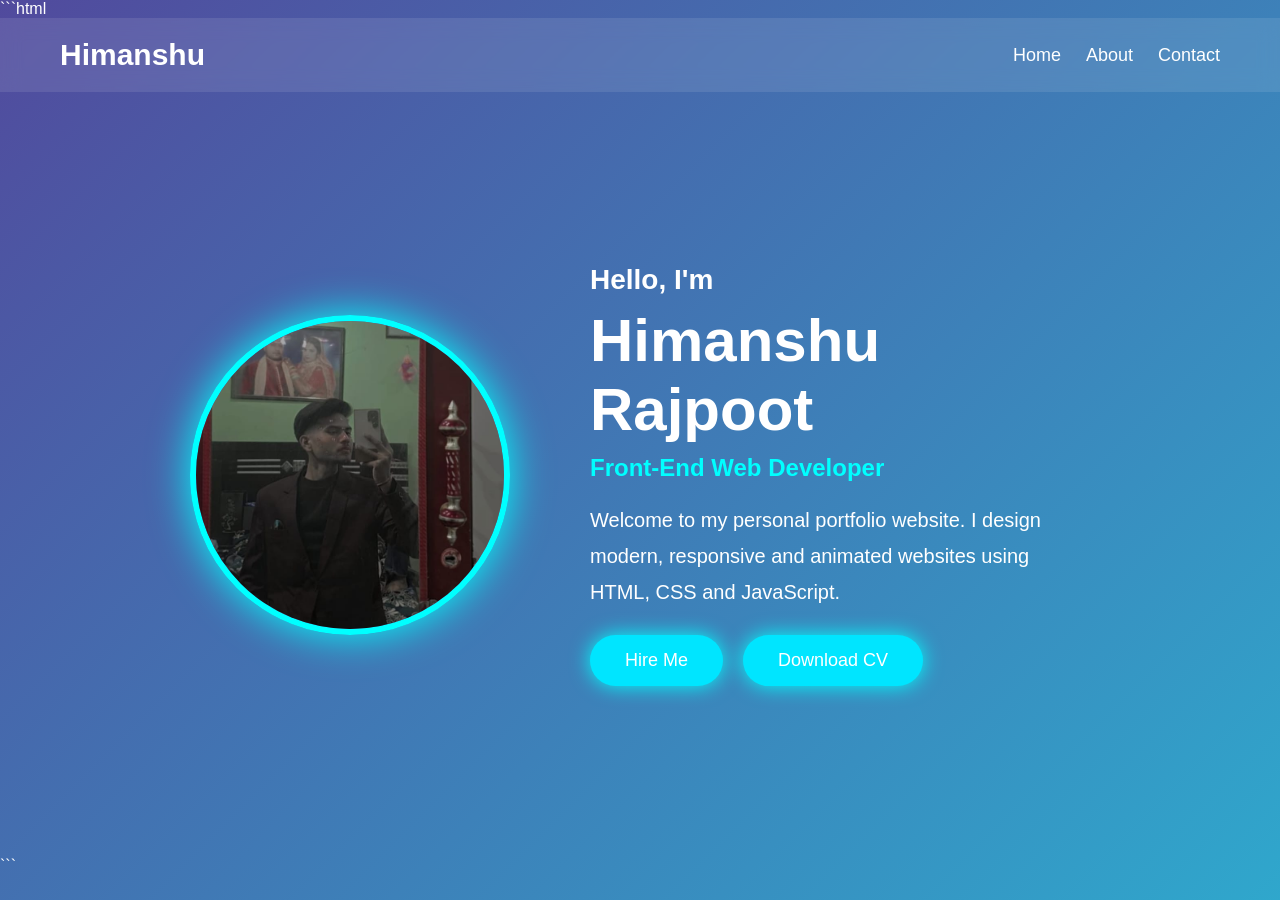
<file: index.html>
```html
<!DOCTYPE html>
<html lang="en">
<head>
    <meta charset="UTF-8">
    <meta name="viewport" content="width=device-width, initial-scale=1.0">
    <title>Himanshu Rajpoot | Portfolio</title>

    <link rel="stylesheet" href="style.css">
</head>
<body>

    <!-- Navbar -->
    <nav>
        <h2>Himanshu</h2>

        <ul>
            <li><a href="index.html">Home</a></li>
            <li><a href="about.html">About</a></li>
            <li><a href="contact.html">Contact</a></li>
        </ul>
    </nav>

    <!-- Hero Section -->
    <section class="hero">

        <!-- Photo -->
        <div class="hero-image">
            <img src="himanshu1.jpeg" alt="himanshu1">
        </div>

        <!-- Content -->
        <div class="hero-content">

            <h3>Hello, I'm</h3>

            <h1>Himanshu Rajpoot</h1>

            <h2>Front-End Web Developer</h2>

            <p>
                Welcome to my personal portfolio website.
                I design modern, responsive and animated websites using
                HTML, CSS and JavaScript.
            </p>

            <div class="buttons">
                <button>Hire Me</button>
                <button>Download CV</button>
            </div>

        </div>

    </section>

    <script src="script.js"></script>

</body>
</html>
```
</file>
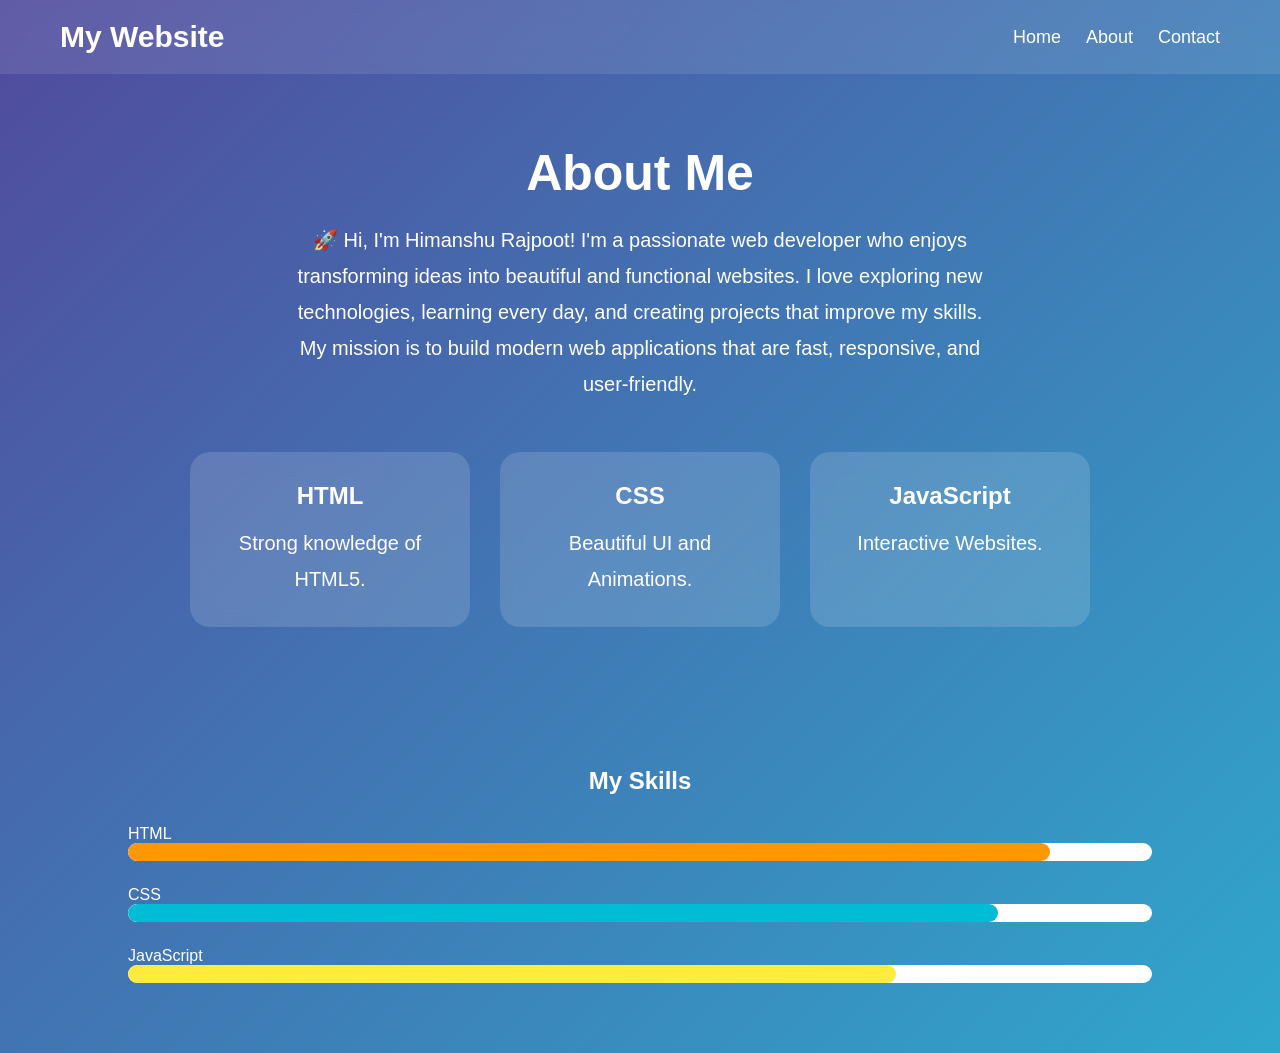
<file: about.html>
<!DOCTYPE html>
<html lang="en">
<head>
    <meta charset="UTF-8">
    <meta name="viewport" content="width=device-width, initial-scale=1.0">
    <title>About</title>

    <link rel="stylesheet" href="style.css">
</head>
<body>

<nav>
    <h2>My Website</h2>

    <ul>
        <li><a href="index.html">Home</a></li>
        <li><a href="about.html">About</a></li>
        <li><a href="contact.html">Contact</a></li>
    </ul>
</nav>

<section class="about">

    <h1>About Me</h1>

    <p>
        🚀 Hi, I'm Himanshu Rajpoot!
I'm a passionate web developer who enjoys transforming ideas into beautiful and functional websites. I love exploring new technologies, learning every day, and creating projects that improve my skills. My mission is to build modern web applications that are fast, responsive, and user-friendly.
    </p>

    <div class="cards">

        <div class="card">
            <h2>HTML</h2>
            <p>Strong knowledge of HTML5.</p>
        </div>

        <div class="card">
            <h2>CSS</h2>
            <p>Beautiful UI and Animations.</p>
        </div>

        <div class="card">
            <h2>JavaScript</h2>
            <p>Interactive Websites.</p>
        </div>

    </div>

</section>

<section class="skills">

<h2>My Skills</h2>

<div class="skill">
<p>HTML</p>
<div class="bar">
<div class="fill html"></div>
</div>
</div>

<div class="skill">
<p>CSS</p>
<div class="bar">
<div class="fill css"></div>
</div>
</div>

<div class="skill">
<p>JavaScript</p>
<div class="bar">
<div class="fill js"></div>
</div>
</div>

</section>

</body>
</html>
</file>
<file: style.css>
*{
    margin:0;
    padding:0;
    box-sizing:border-box;
    font-family:Arial, sans-serif;
}

body{
    min-height:100vh;
    background:linear-gradient(-45deg,#ff512f,#dd2476,#24c6dc,#514a9d);
    background-size:400% 400%;
    animation:gradient 10s ease infinite;
    color:white;
}

@keyframes gradient{
    0%{
        background-position:0% 50%;
    }
    50%{
        background-position:100% 50%;
    }
    100%{
        background-position:0% 50%;
    }
}

/* Navbar */
nav{
    display:flex;
    justify-content:space-between;
    align-items:center;
    padding:20px 60px;
    background:rgba(255,255,255,0.1);
    backdrop-filter:blur(10px);
}

nav h2{
    font-size:30px;
}

nav ul{
    display:flex;
    list-style:none;
}

nav ul li{
    margin-left:25px;
}

nav ul li a{
    color:white;
    text-decoration:none;
    font-size:18px;
    transition:.3s;
}

nav ul li a:hover{
    color:yellow;
}

/* Hero Section */

.hero{
    min-height:85vh;
    display:flex;
    justify-content:center;
    align-items:center;
    gap:80px;
    padding:40px;
    flex-wrap:wrap;
}

.hero-image img{
    width:320px;
    height:320px;
    border-radius:50%;
    object-fit:cover;
    border:6px solid cyan;
    box-shadow:0 0 40px cyan;
    animation:float 4s ease-in-out infinite;
}

.hero-content{
    max-width:500px;
}

.hero-content h3{
    font-size:28px;
}

.hero-content h1{
    font-size:60px;
    margin:10px 0;
    animation:fadeIn 2s ease;
}

.hero-content h2{
    color:cyan;
    margin-bottom:20px;
}

.hero-content p{
    font-size:20px;
    line-height:1.8;
    margin-bottom:25px;
}

.buttons{
    display:flex;
    gap:20px;
    flex-wrap:wrap;
}

@keyframes float{
    0%,100%{
        transform:translateY(0);
    }
    50%{
        transform:translateY(-20px);
    }
}

button{
    padding:15px 35px;
    border:none;
    border-radius:30px;
    font-size:18px;
    cursor:pointer;
    background:#00e5ff;
    color:white;
    box-shadow:0 0 20px cyan;
    transition:.3s;
}

button:hover{
    transform:scale(1.1);
    box-shadow:0 0 35px cyan;
}

@keyframes fadeIn{
    from{
        opacity:0;
        transform:translateY(-40px);
    }
    to{
        opacity:1;
        transform:translateY(0);
    }
}
/* ---------- ABOUT PAGE ---------- */

.about{
    text-align:center;
    padding:70px 20px;
}

.about h1{
    font-size:50px;
    margin-bottom:20px;
}

.about p{
    max-width:700px;
    margin:auto;
    font-size:20px;
    line-height:1.8;
}

/* Cards */

.cards{
    display:flex;
    justify-content:center;
    gap:30px;
    flex-wrap:wrap;
    margin-top:50px;
}

.card{
    width:280px;
    padding:30px;
    border-radius:20px;
    background:rgba(255,255,255,.15);
    backdrop-filter:blur(10px);
    transition:.4s;
}

.card:hover{
    transform:translateY(-15px);
    box-shadow:0 0 25px cyan;
}

.card h2{
    margin-bottom:15px;
}

/* Skills */

.skills{
    width:80%;
    margin:70px auto;
}

.skills h2{
    text-align:center;
    margin-bottom:30px;
}

.skill{
    margin:25px 0;
}

.bar{
    height:18px;
    background:white;
    border-radius:30px;
    overflow:hidden;
}

.fill{
    height:100%;
    border-radius:30px;
    animation:load 2s forwards;
}

.html{
    width:90%;
    background:#ff9800;
}

.css{
    width:85%;
    background:#00bcd4;
}

.js{
    width:75%;
    background:#ffeb3b;
}

@keyframes load{
    from{
        width:0;
    }
}
/* ================= CONTACT PAGE ================= */

.contact{
    width:90%;
    max-width:700px;
    margin:70px auto;
    padding:40px;
    border-radius:20px;
    background:rgba(255,255,255,.12);
    backdrop-filter:blur(12px);
    text-align:center;
}

.contact h1{
    font-size:45px;
    margin-bottom:30px;
}

.contact form{
    display:flex;
    flex-direction:column;
    gap:20px;
}

.contact input,
.contact textarea{

    width:100%;
    padding:15px;

    border:none;
    outline:none;

    border-radius:10px;

    font-size:17px;

    background:rgba(255,255,255,.25);

    color:white;
}

.contact input::placeholder,
.contact textarea::placeholder{
    color:white;
}

.contact textarea{
    height:150px;
    resize:none;
}

.contact button{
    margin-top:10px;
}

.contact button:hover{
    transform:scale(1.05);
}

/* Social Icons */

.social{
    margin-top:35px;
}

.social a{

    color:white;
    font-size:32px;
    margin:0 15px;

    transition:.4s;

}

.social a:hover{

    color:cyan;

    transform:translateY(-10px);

}

/* Footer */

footer{

    margin-top:50px;

    padding:20px;

    text-align:center;

    background:rgba(255,255,255,.12);

}
</file>
